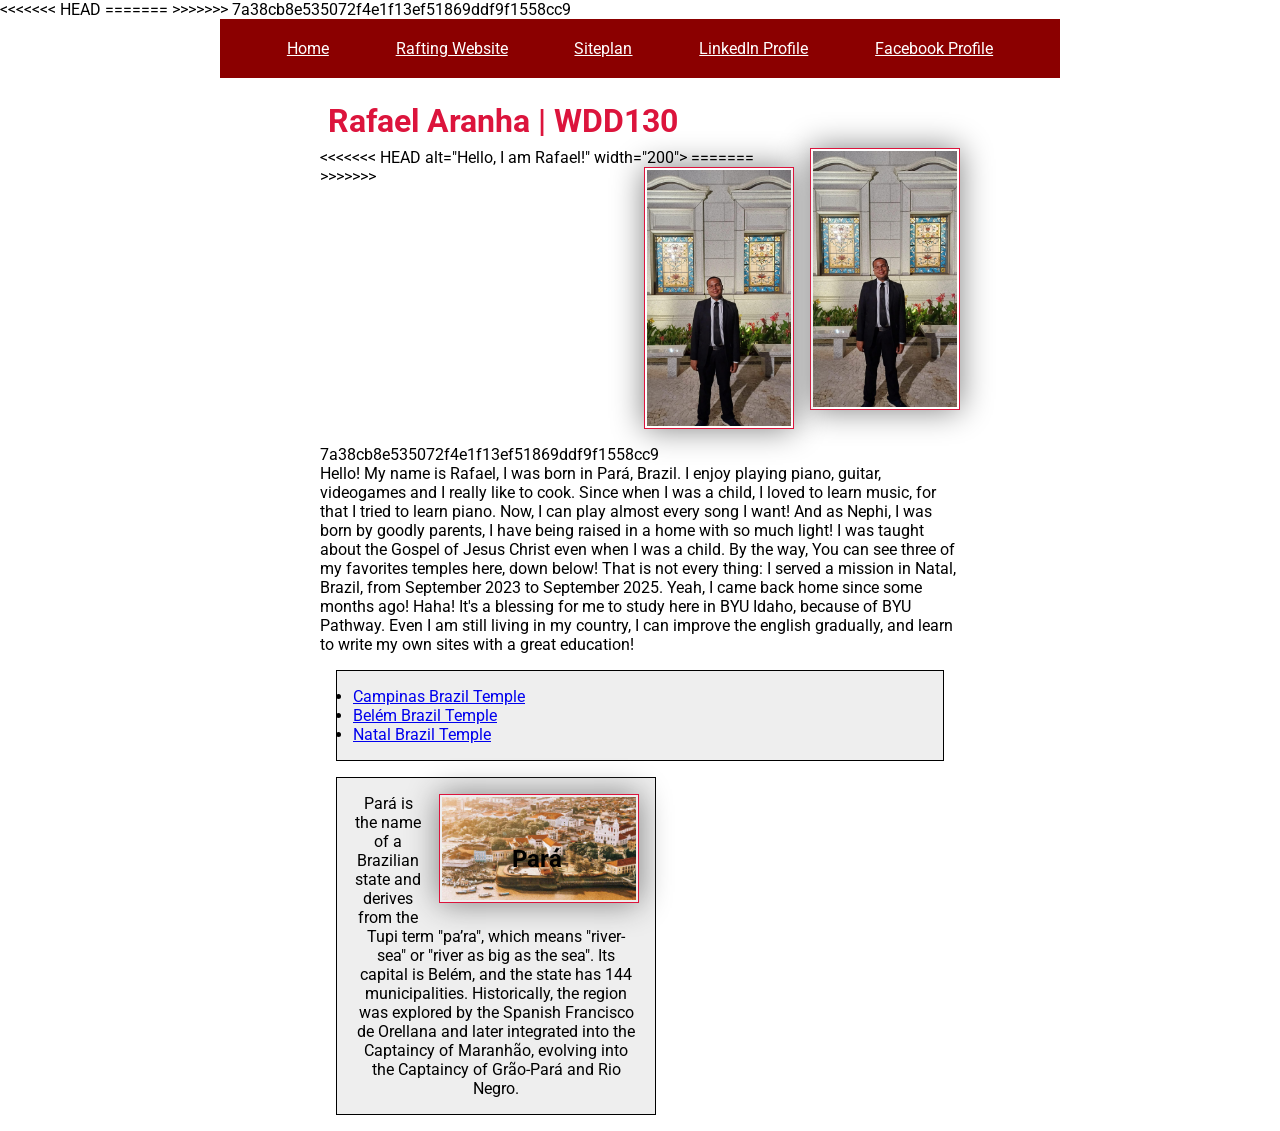
<file: index.html>
<!DOCTYPE html>
<html lang="en">

<head>
    <meta charset="UTF-8">
    <meta name="viewport" content="width=device-width, initial-scale=1.0">
    <title>Rafael Aranha | WDD 130</title>

    <meta name="description" content="Rafael Aranha's BYU Idaho WDD 130 Course Homepage">
    <meta name="author" content="Rafael Aranha">
    <ink rel="preconnect" href="https://fonts.googleapis.com">
        <link rel="preconnect" href="https://fonts.gstatic.com" crossorigin>
        <link
          href="https://fonts.googleapis.com/css2?family=Roboto:ital,wght@0,100..900;1,100..900&display=swap"
          rel="stylesheet">

<<<<<<< HEAD
    <link rel="stylesheet" href="styles/styles.css">
=======

        <link rel="stylesheet" href="styles/styles.css">
>>>>>>> 7a38cb8e535072f4e1f13ef51869ddf9f1558cc9

<body>

    <header>
        <nav>

            <a href="#">Home</a>
            <a href="wwr/">Rafting Website</a>
            <a href="wwr/site-plan-rafting.html">Siteplan</a>
            <a href="https://linkedin.com.">LinkedIn Profile</a>
            <a href="https://facebook.com.">Facebook Profile</a>


        </nav>
    </header>

    <main>

        <h1>Rafael Aranha | WDD130</h1>

<<<<<<< HEAD
        <img src="photo_for_task.jpeg"> alt="Hello, I am Rafael!" width="200">

=======
        <img src="photo_for_task.jpeg" alt="Hello, I am Rafael" width="200">
>>>>>>> 7a38cb8e535072f4e1f13ef51869ddf9f1558cc9
        <p>
            Hello! My name is Rafael, I was born in Pará, Brazil. I enjoy
            playing piano, guitar, videogames and I really like to cook. Since when I was
            a child, I loved to learn music, for that I tried to learn piano. Now, I can play
            almost
            every song I want!
            And as Nephi, I was born by goodly parents, I have being raised in a home with so much
            light! I was taught
            about the Gospel of Jesus Christ even when I was a child. By the way, You can see three
            of my favorites temples
            here, down below!
            That is not every thing: I served a mission in Natal, Brazil, from September 2023 to
            September 2025. Yeah,
            I came back home since some months ago! Haha!
            It's a blessing for me to study here in BYU Idaho, because of BYU Pathway. Even I am
            still living in my country, I can
            improve the english gradually, and learn to write my own sites with a great education!
        </p>
        <ul class="box indent">
            <li><a
                  href="https://www.churchofjesuschrist.org/temples/details/campinas-brazil-temple?lang=eng">
                    Campinas Brazil Temple</a>
            </li>
            <li><a
                  href="https://www.churchofjesuschrist.org/temples/details/belem-brazil-temple?lang=eng">Belém
                    Brazil Temple</a>
            </li>
            <li><a
                  href="https://www.churchofjesuschrist.org/temples/details/natal-brazil-temple?lang=eng">Natal
                    Brazil Temple</a>
            </li>
        </ul>
        <aside class="box">
            <h2>Pará</h2>
            <img src="belem-do-para.jpg" alt="The Salt Lake Temple.">
            <p>Pará is the name of a Brazilian state and derives from the Tupi term "pa’ra", which
                means
                "river-sea" or "river as big as the sea". Its capital is Belém, and the state has
                144 municipalities. Historically, the region was explored by
                the Spanish Francisco de Orellana and later integrated into the Captaincy of
                Maranhão, evolving into
                the Captaincy of Grão-Pará and Rio Negro.</p>
    </main>

</body>

</html>
</file>
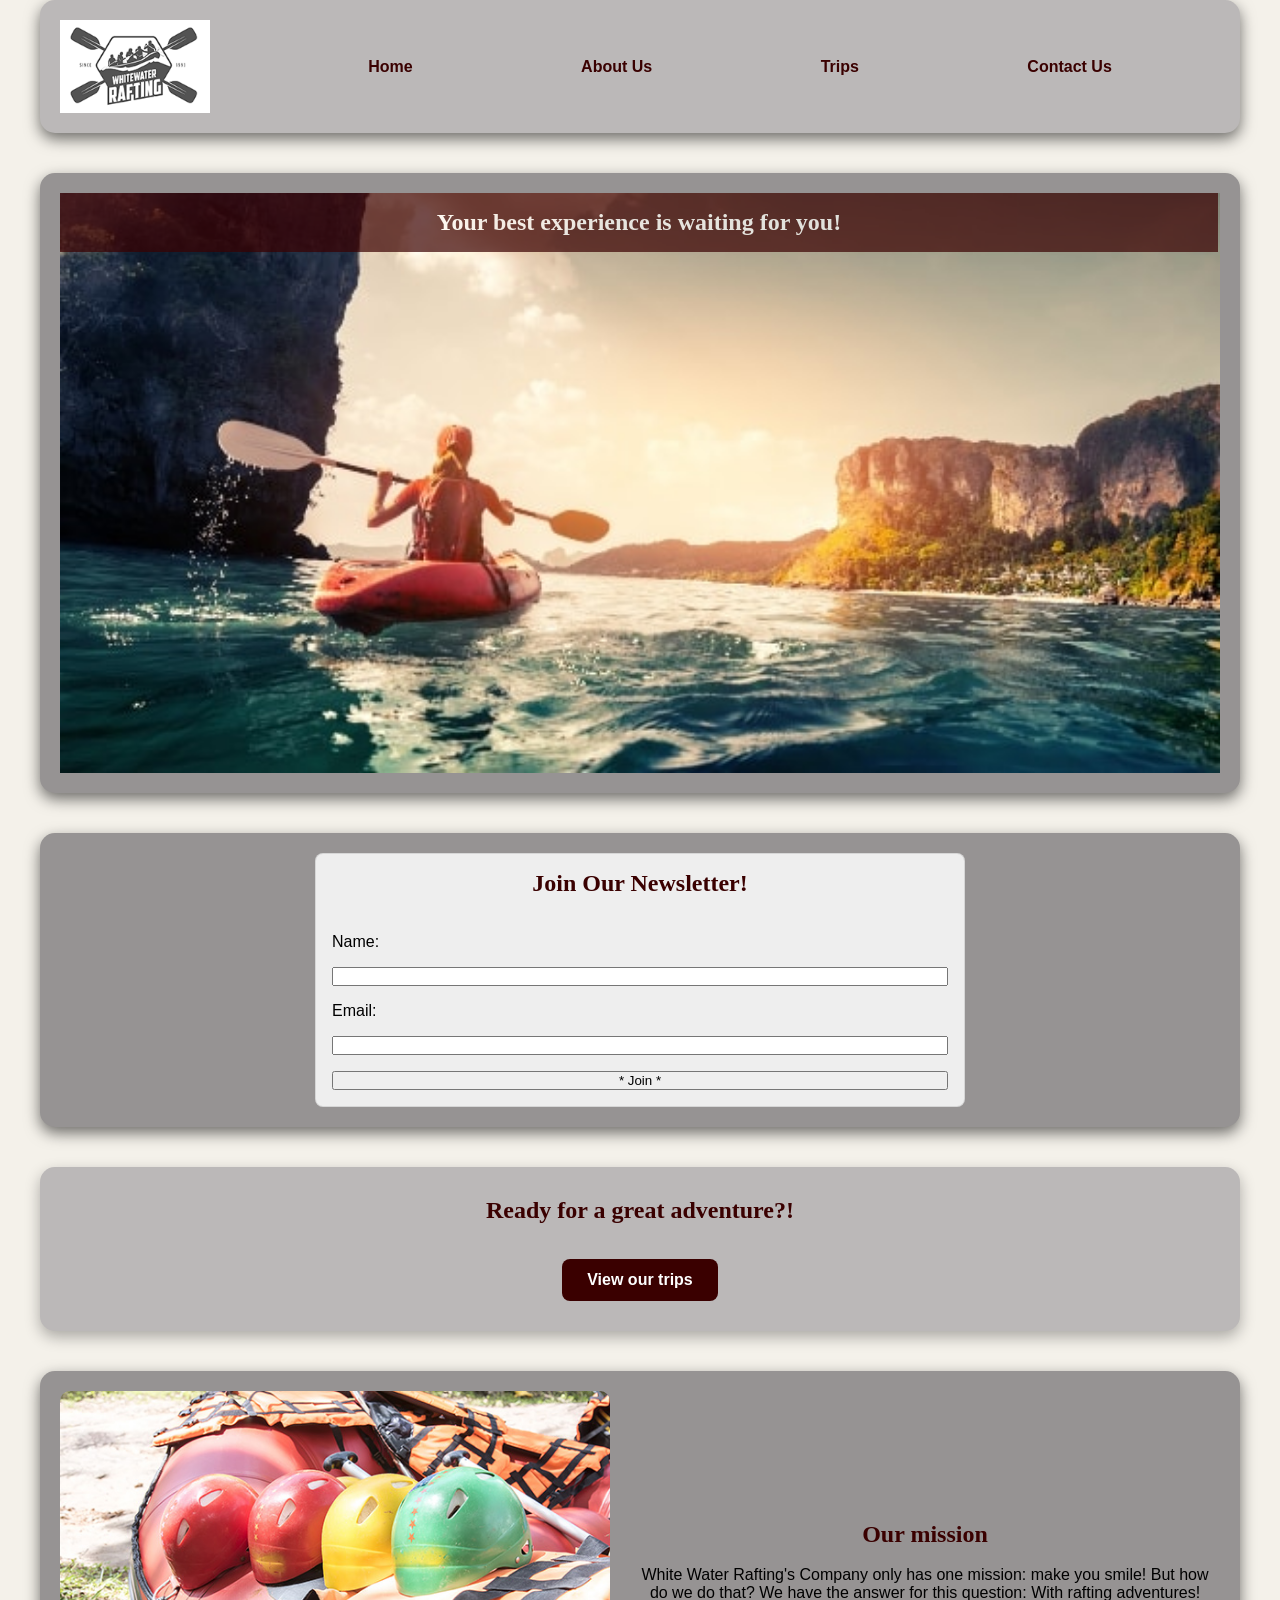
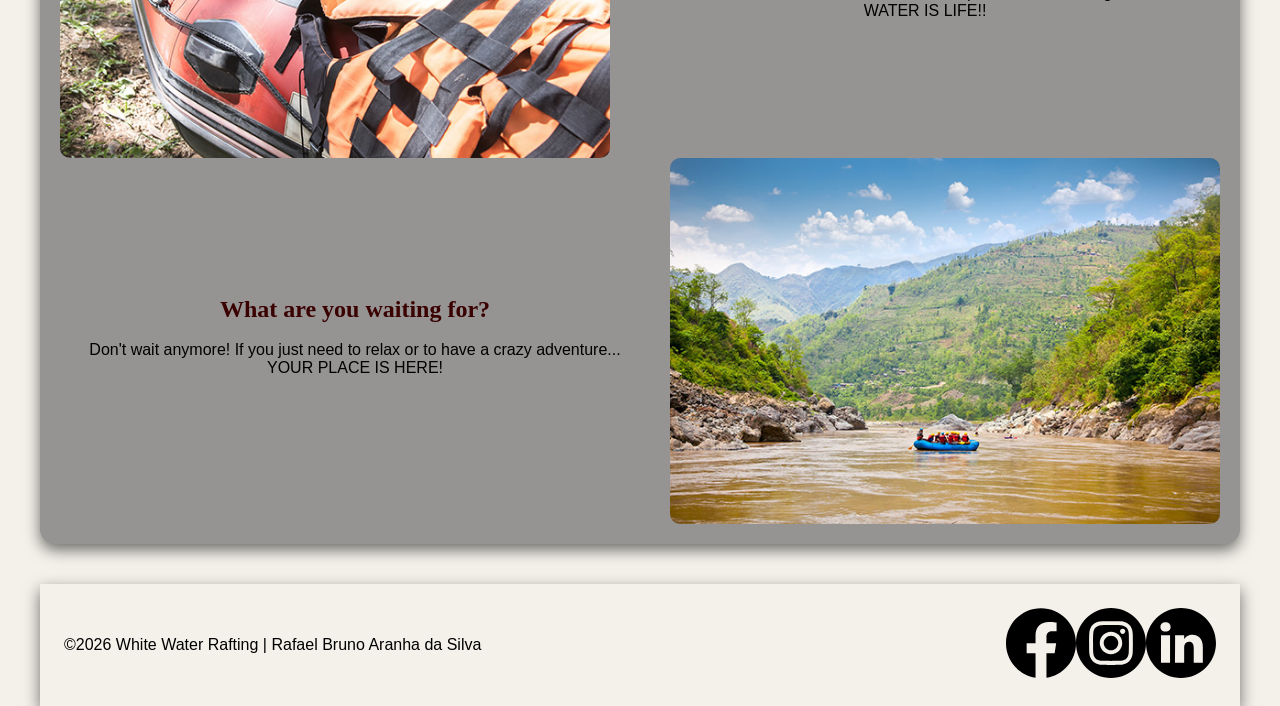
<file: wwr/index.html>
<!DOCTYPE html>
<html lang="en">

<head>
    <meta charset="UTF-8">
    <meta name="viewport" content="width=device-width, initial-scale=1.0">
    <title>Home - White Water Rafting</title>
    <link rel="stylesheet" href="styles/rafting.css">
</head>

<body>
    <header>
        <img src="z-wwr-crossedoars.png" alt="Rafting Logo" width="150">

        <nav>
            <a href="index.html">Home</a>
            <a href="about.html">About Us</a>
            <a href="trips.html">Trips</a>
            <a href="contact.html">Contact Us</a>
        </nav>
    </header>

    <main>
        <section class="hero">
            <img src="images/nature-sport.jpg" alt="Nature Sport">
            <h1>Your best experience is waiting for you!</h1>
        </section>

        <section class="newsletter">
            <form>
                <h2>Join Our Newsletter!</h2>
                <label for="fullname">Name:</label>
                <input type="text" id="fullname" name="fullname" required>

                <label for="useremail">Email:</label>
                <input type="email" id="useremail" name="useremail" required>

                <button type="submit">* Join *</button>
            </form>
        </section>


        <section class="go-to-trips">
            <h2>Ready for a great adventure?!</h2>
            <a href="trips.html">View our trips</a>
        </section>


        <section class="site-information">
            <div class="block_1">
                <img src="images/rafting22_600.jpg" alt="Helmets">
                <div>
                    <h2>Our mission</h2>
                    <p>White Water Rafting's Company only has one mission: make you smile!
                        But how do we do that? We have the answer for this question: With rafting
                        adventures! WATER IS LIFE!!
                    </p>
                </div>
            </div>

            <div class="block_2">

                <img src="images/rafting43_600.jpg" alt="Calm River">

                <div>
                    <h2>What are you waiting for?</h2>
                    <p>Don't wait anymore! If you just need to relax
                        or to have a crazy adventure... YOUR PLACE IS HERE!

                    </p>
                </div>

            </div>

        </section>
        <!--Is just their names while I finish the site!-->
    </main>

    <footer>

        <p>
            ©2026 White Water Rafting | Rafael Bruno Aranha da Silva
        </p>

        <nav class=" socialmedia">

            <!--I added my personal social media-->
            <a href="https://www.facebook.com/rafael.aranha.2025">
                <img src="images/facebook-bw.svg" alt="Facebook" width="80">
            </a>

            <a href="https://www.instagram.com/r.aranha04/">
                <img src="images/instagram-bw.svg" alt="Instagram" width="80">
            </a>

            <a href="https://www.linkedin.com/in/rafael-bruno-a02a173a3/">
                <img src="images/linkedin-bw.svg" alt="Twitter" width="80">
            </a>

        </nav>

    </footer>

</body>

</html>
</file>
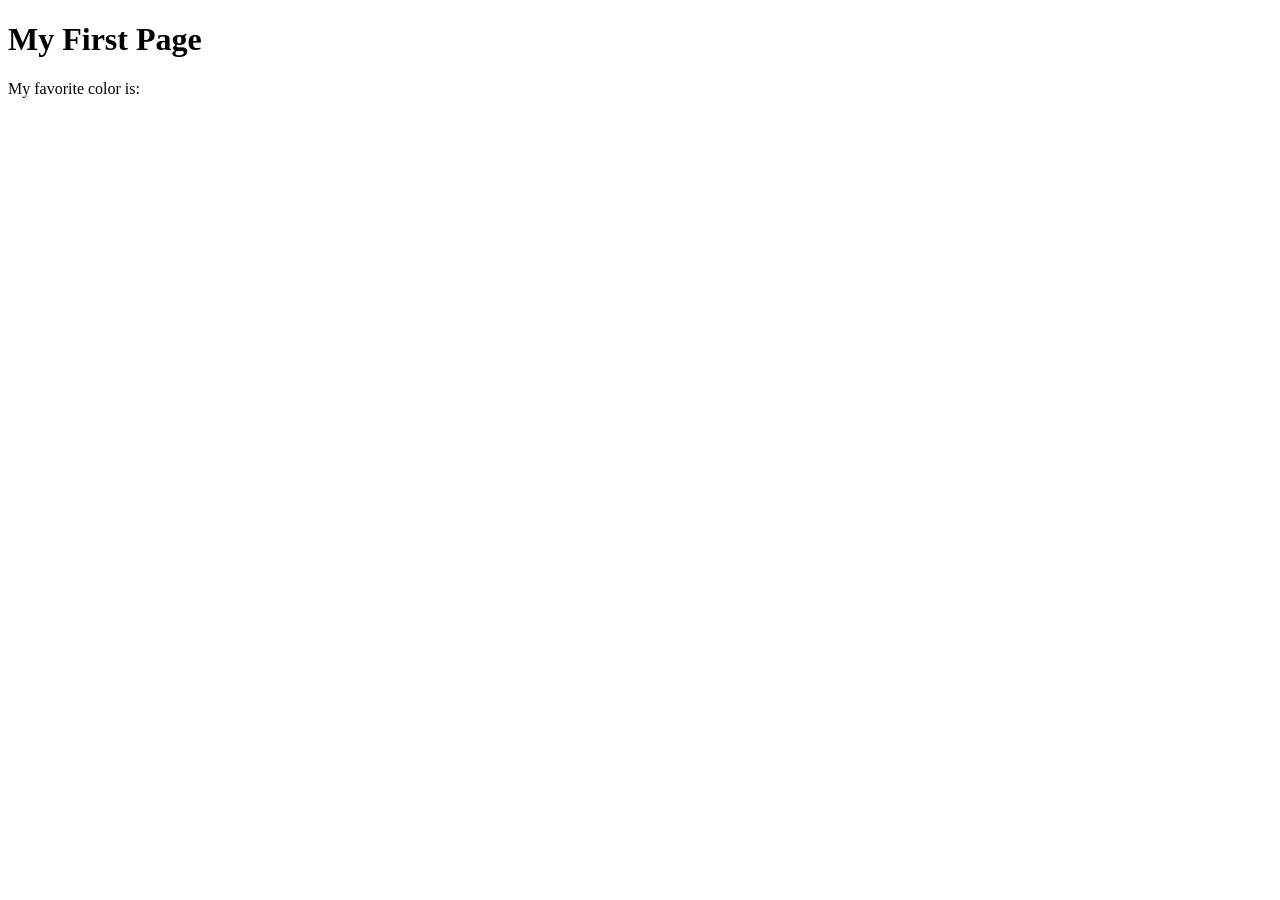
<file: week01/first-page.html>
<!DOCTYPE html>
<html lang="en">
<head>
    <meta charset="UTF-8">
    <meta name="viewport" content="width=device-width, initial-scale=1.0">
    <title>My First Page</title>
</head>
<body>
    <h1>My First Page</h1>
    <p>My favorite color is: </p>
</body>
</html>
</file>
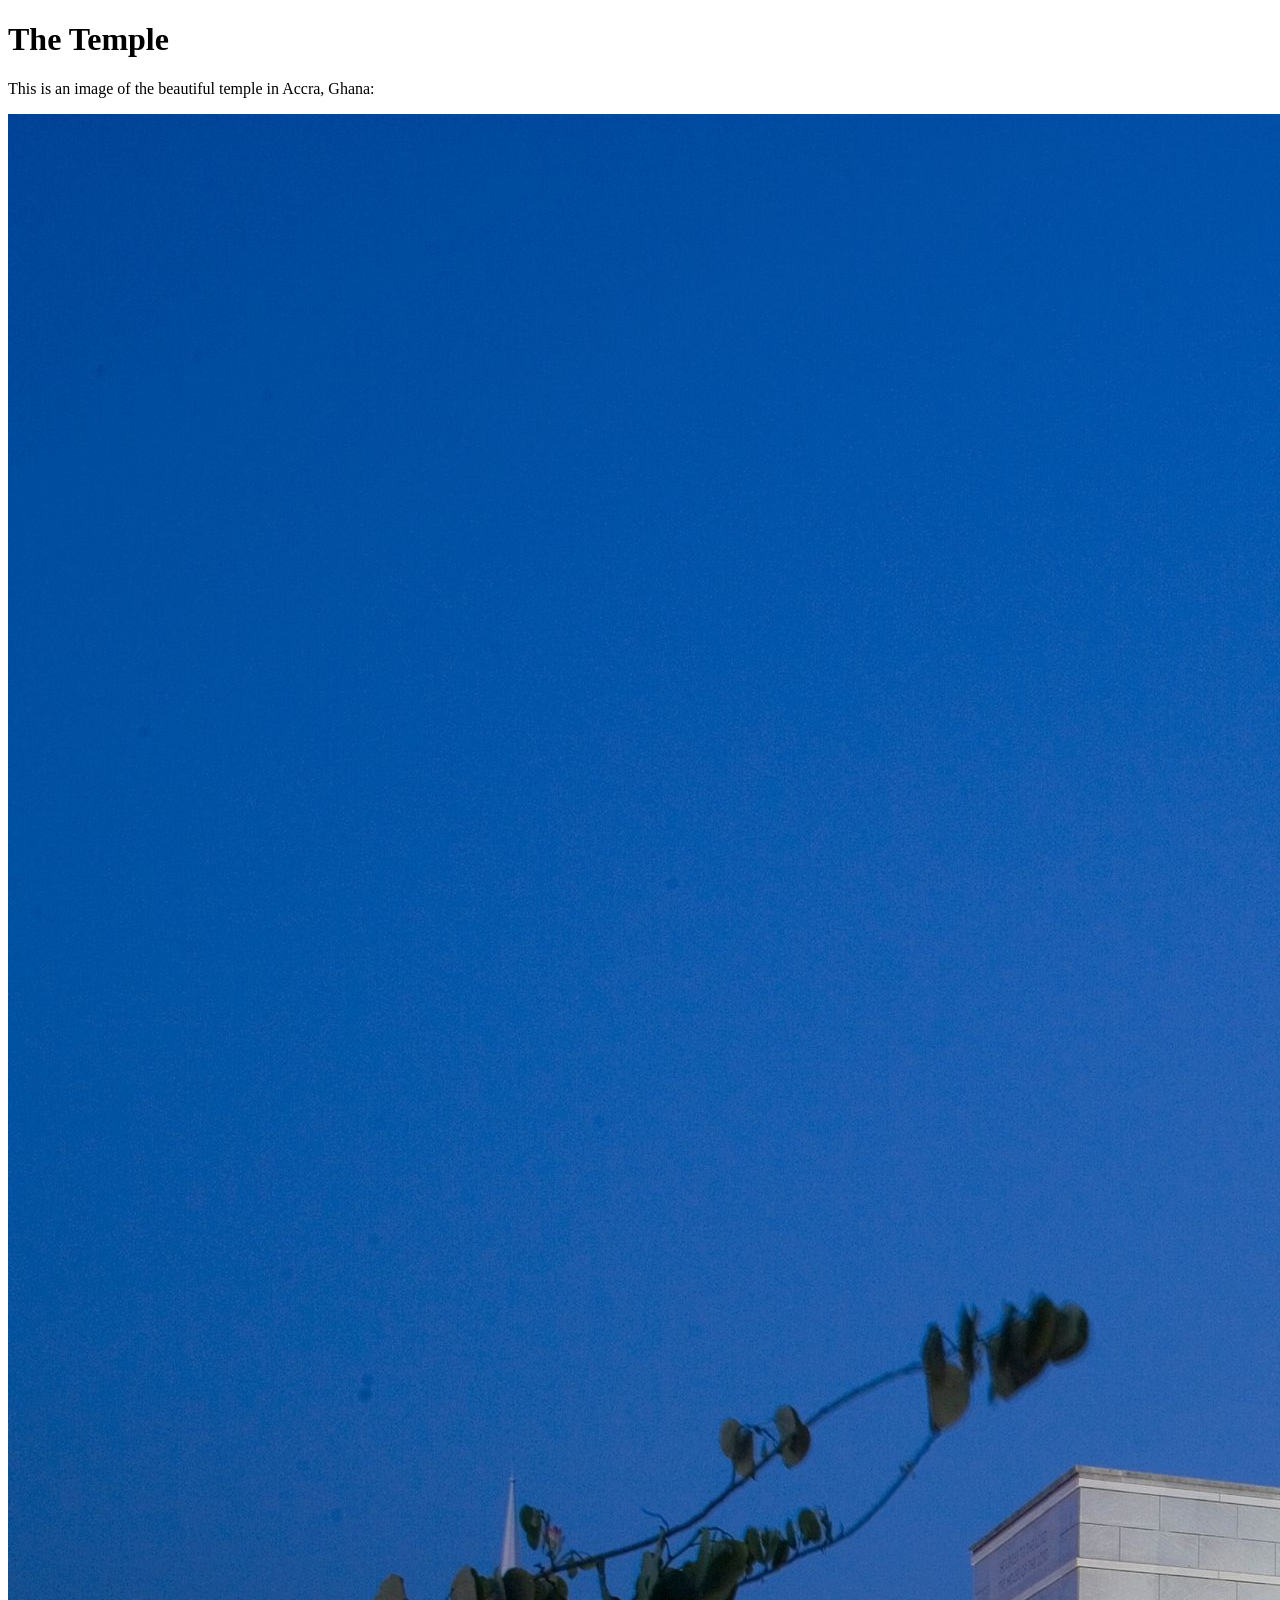
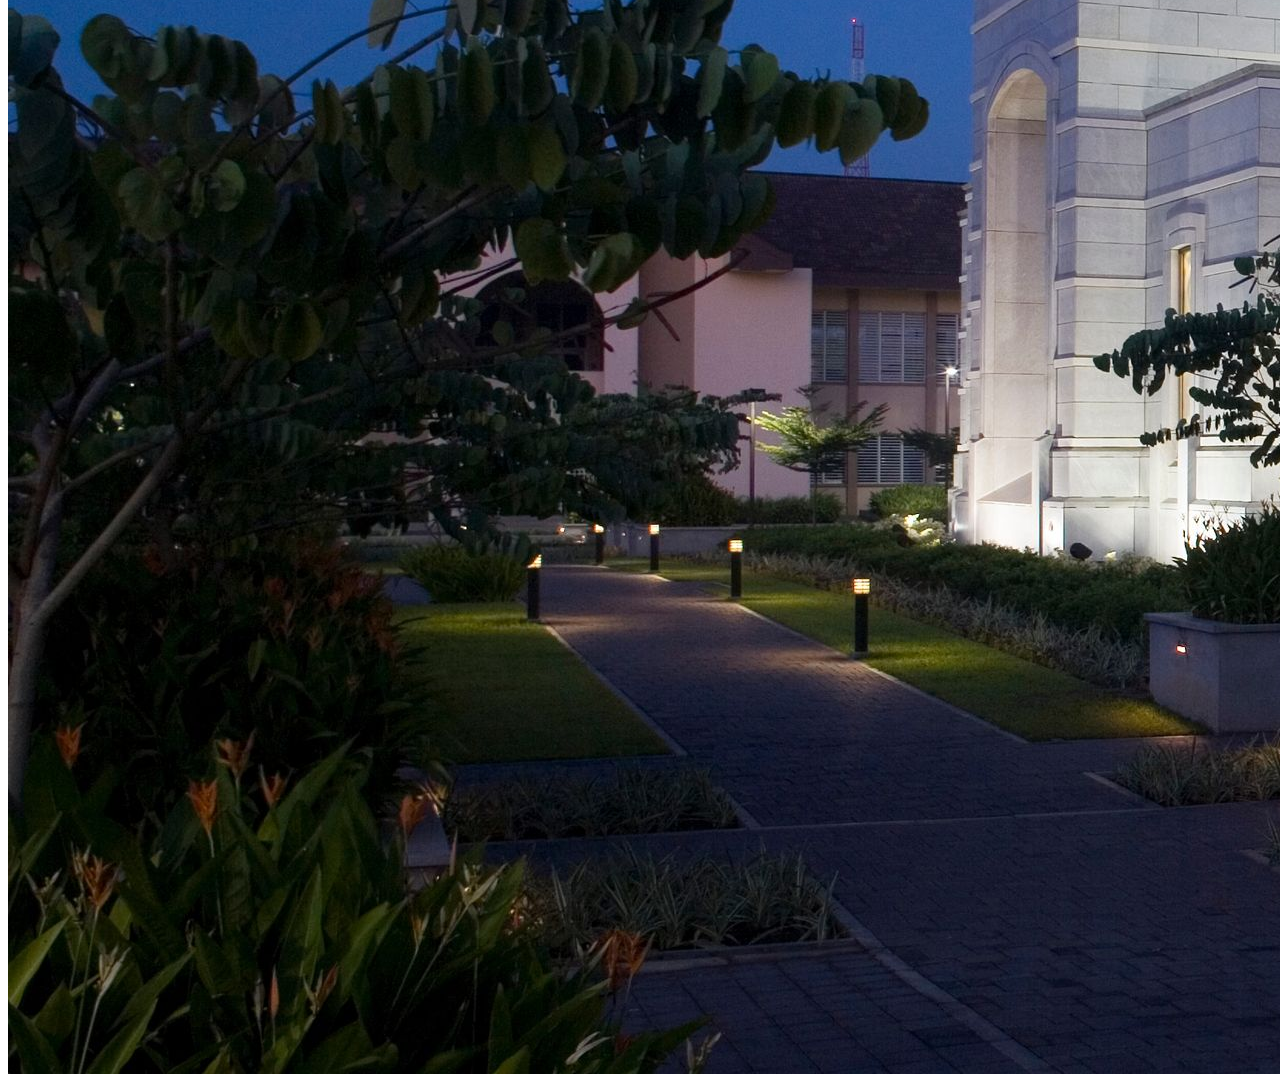
<file: week01/images.html>
<!DOCTYPE html>
<html lang="en">
<head>
    <meta charset="UTF-8">
    <meta name="viewport" content="width=device-width, initial-scale=1.0">
    <title>Temple Image</title>
</head>
<body>
    <h1>The Temple</h1>
    <p>This is an image of the beautiful temple in Accra, Ghana:</p>
    <img src="images/temple-large.jpeg" alt="The Accra Ghana Temple">
    
</body>
</html>
</file>
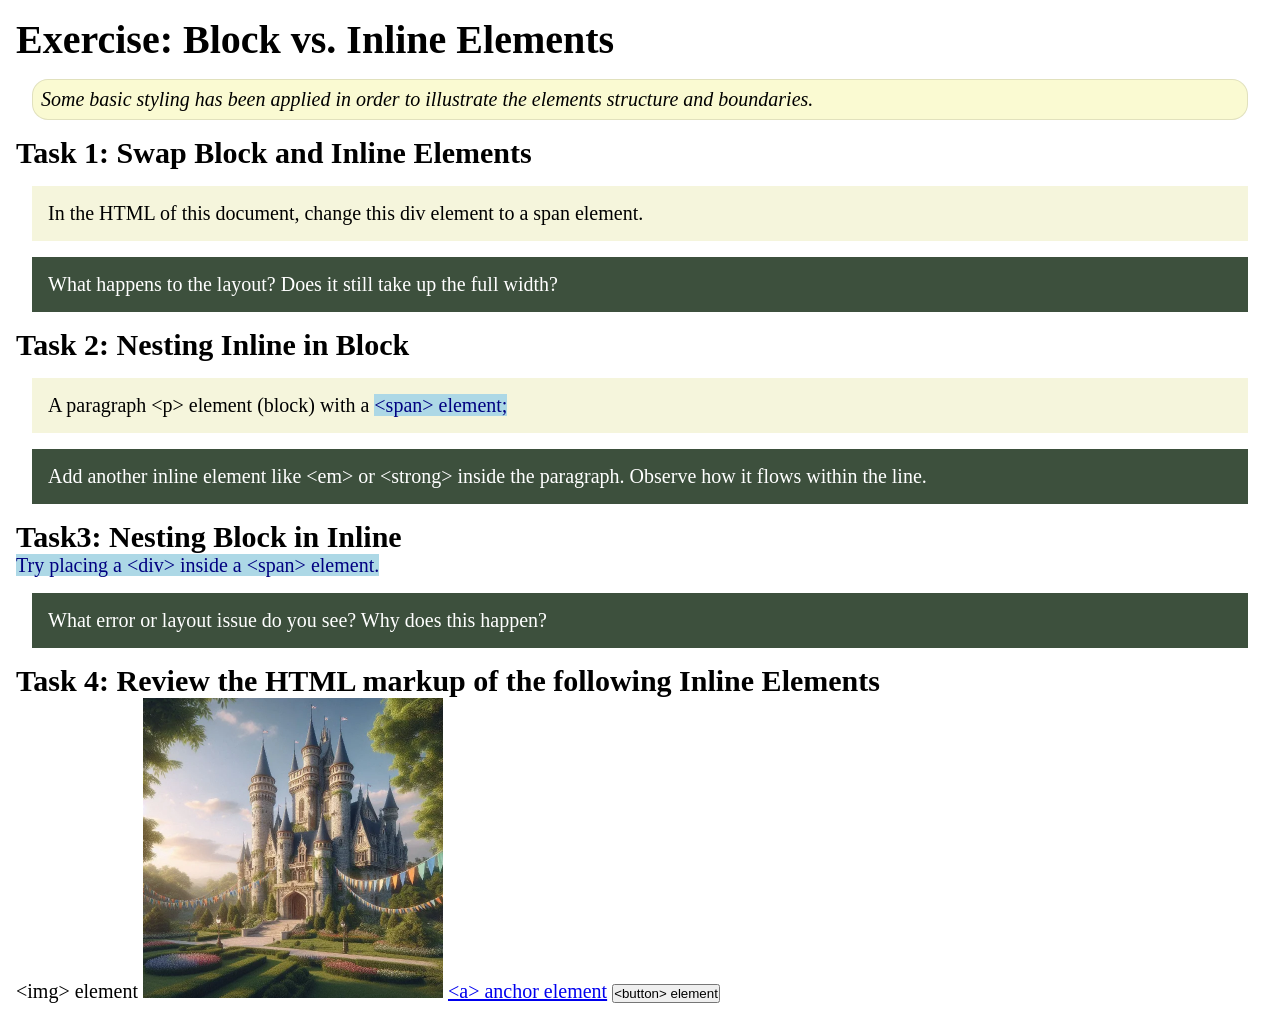
<file: week02/block-vs-inline.html>
<!DOCTYPE html>
<html lang="en">

<head>
    <meta charset="UTF-8">
    <meta name="viewport" content="width=device-width, initial-scale=1.0">
    <title>Exercise: Block vs. Inline Elements</title>
    <link rel="stylesheet" href="styles/block-vs-inline.css">
</head>

<body>
    <main>
        <h1>Exercise: Block vs. Inline Elements</h1>
        <p class="note">Some basic styling has been applied in order to illustrate the elements structure and
            boundaries.</p>

        <h2>Task 1: Swap Block and Inline Elements</h2>
        <div>In the HTML of this document, change this div element to a span element.</div>

        <p class="question">What happens to the layout? Does it still take up the full width?</p>

        <h2>Task 2: Nesting Inline in Block</h2>
        <p>A paragraph &lt;p&gt; element (block) with a <span>&lt;span&gt; element;</span></p>
        <p class="question">Add another inline element like &lt;em&gt; or &lt;strong&gt; inside the paragraph. Observe
            how it flows within the line.</p>

        <h2>Task3: Nesting Block in Inline</h2>
        <span>Try placing a &lt;div&gt; inside a &lt;span&gt; element.</span>
            <p class="question">What error or layout issue do you see? Why does this happen?</p>


            <h2>Task 4: Review the HTML markup of the following Inline Elements</h2>
        &lt;img&gt; element
        <img src="images/castle.webp" alt="placeholder image (images are inline)" width="300" height="300">
        <a href="https://churchofjesuschrist.org">&lt;a&gt; anchor element</a>
        <button type="button">&lt;button&gt; element</button>
    </main>
</body>

</html>
</file>
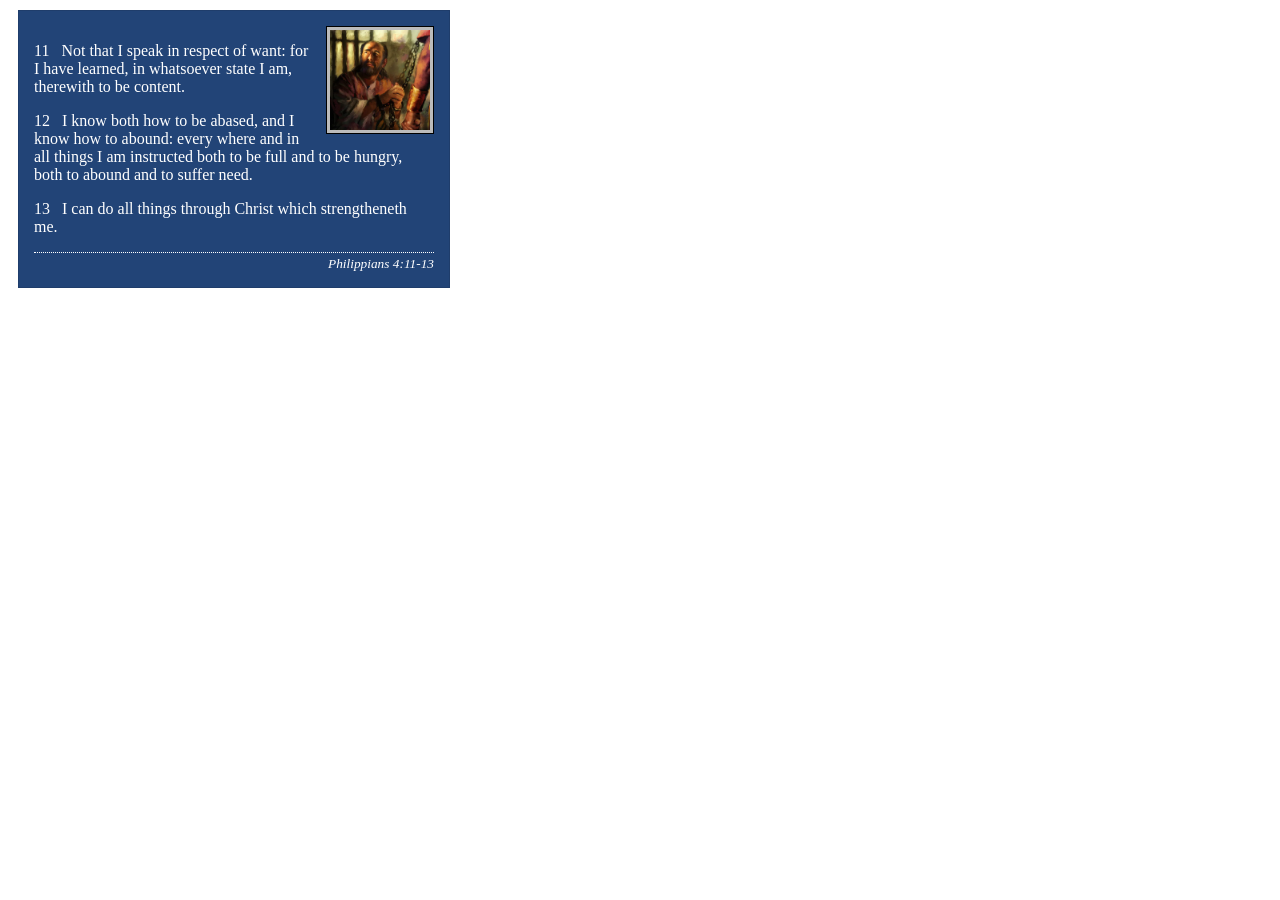
<file: week02/box-model-solution.html>
<!DOCTYPE html>
<html lang="en">
<head>
    <meta charset="UTF-8">
    <meta name="viewport" content="width=device-width, initial-scale=1.0">
    <title>Box Model Activity</title>
    <link rel="stylesheet" href="styles/box-model-solution.css">
</head>
<body>
    <main>
        <div class="callout">
            <img src="images/apostle-paul-imprisoned.webp" alt="Paul the Apostle - Imprisoned in Rome" width="200" height="200">
            <blockquote>
                <p>11 &nbsp; Not that I speak in respect of want: for I have learned, in whatsoever state I am, therewith to be content.</p>
                <p>12 &nbsp; I know both how to be abased, and I know how to abound: every where and in all things I am instructed both to be full and to be hungry, both to abound and to suffer need.</p>
                <p>13 &nbsp; I can do all things through Christ which strengtheneth me.</p>
            </blockquote>
            <cite>Philippians 4:11-13</cite>
        </div>
    </main>
</body>
</html>
</file>
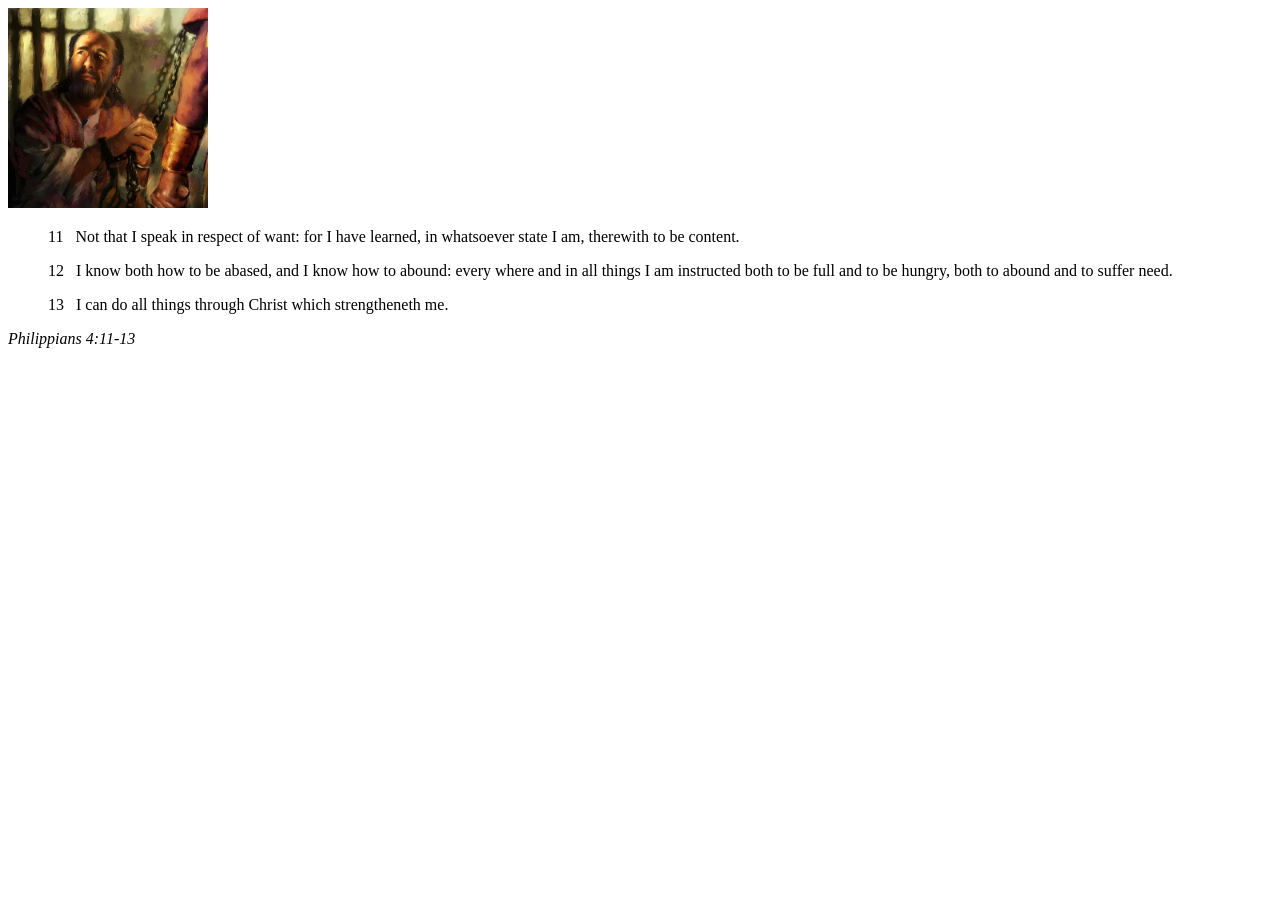
<file: week02/box-model.html>
<!DOCTYPE html>
<html lang="en">
<head>
    <meta charset="UTF-8">
    <meta name="viewport" content="width=device-width, initial-scale=1.0">
    <title>Box Model Activity</title>
</head>
<body>
    <main>
        <div class="callout">
            <img src="images/apostle-paul-imprisoned.webp" alt="Paul the Apostle - Imprisoned in Rome" width="200" height="200">
            <blockquote>
                <p>11 &nbsp; Not that I speak in respect of want: for I have learned, in whatsoever state I am, therewith to be content.</p>
                <p>12 &nbsp; I know both how to be abased, and I know how to abound: every where and in all things I am instructed both to be full and to be hungry, both to abound and to suffer need.</p>
                <p>13 &nbsp; I can do all things through Christ which strengtheneth me.</p>
            </blockquote>
            <cite>Philippians 4:11-13</cite>
        </div>
    </main>
</body>
</html>
</file>
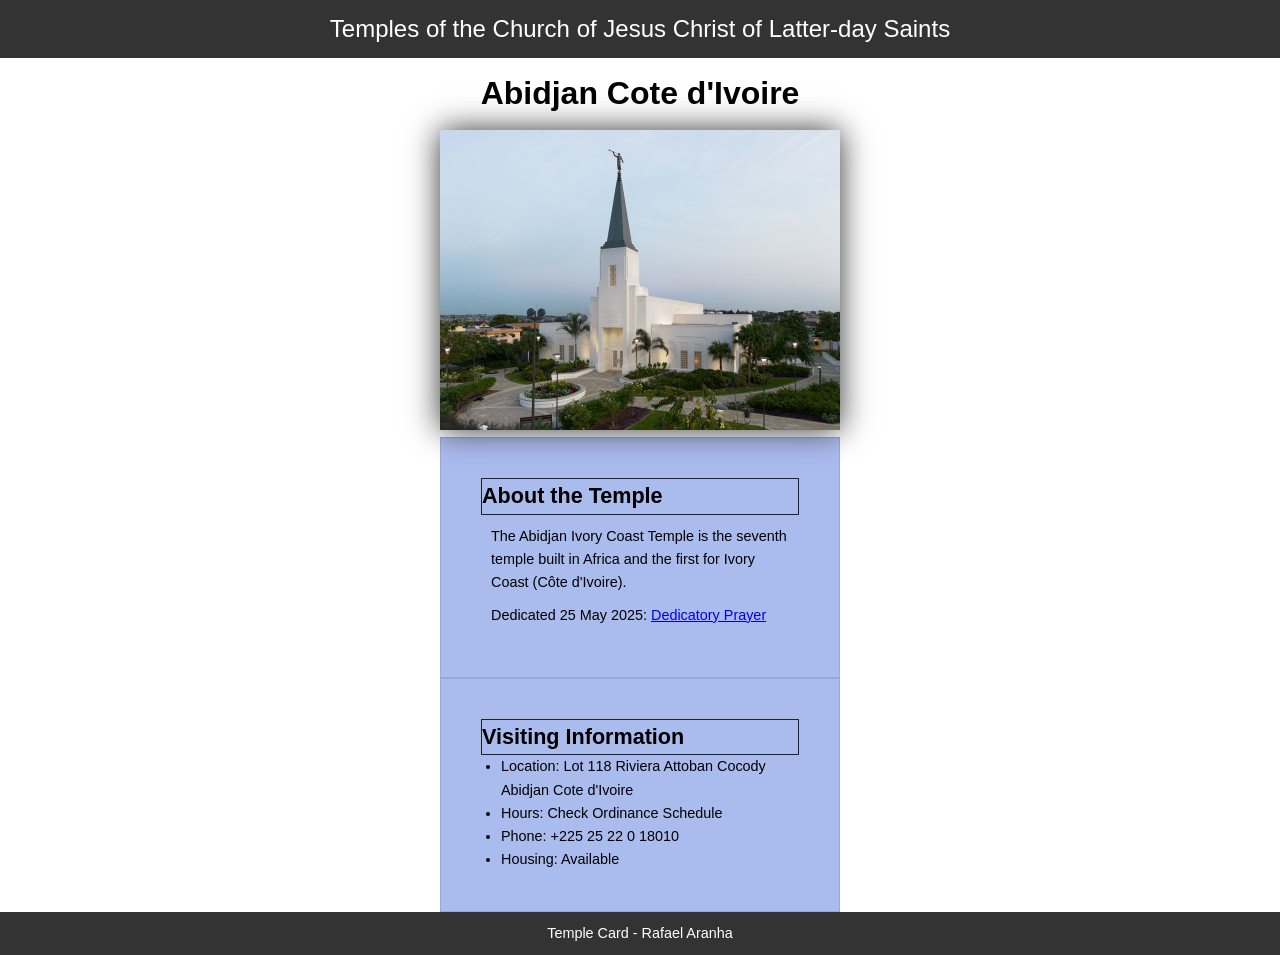
<file: week02/temple.html>
<!DOCTYPE html>
<html lang="en">

<head>
    <meta charset="UTF-8">
    <meta name="viewport" content="width=device-width, initial-scale=1.0">
    <title>Temple Card - Abidjan Cote d'Ivoire</title>
    <link rel="stylesheet" href="styles/temple.css">
    <!--Alright, I´ve learned to write a comment, now...-->
</head>

<body>
    <header>
        <p>Temples of the Church of Jesus Christ of Latter-day Saints</p>
    </header>
    <main>
        <h1>Abidjan Cote d'Ivoire</h1>
        <picture>
            <img src="images/abidjan-ivory-coast.jpeg" alt="Abidjan Cote d'Ivoire Temple">
        </picture>
        <section>
            <h2>About the Temple</h2>
            <p>The Abidjan Ivory Coast Temple is the seventh temple built in Africa and the first
                for Ivory Coast (Côte
                d'Ivoire).</p>
            <p>Dedicated 25 May 2025: <a
                  href="https://www.churchofjesuschrist.org/temples/dedicatory-prayer/abidjan-ivory-coast-temple/2025-05-25?lang=eng"
                  target="_blank" rel="noopener noreferrer">Dedicatory Prayer</a></p>
        </section>
        <section>
            <h2>Visiting Information</h2>
            <ul>
                <li>Location: Lot 118 Riviera Attoban Cocody Abidjan Cote d'Ivoire</li>
                <li>Hours: Check Ordinance Schedule</li>
                <li>Phone: +225 25 22 0 18010</li>
                <li>Housing: Available</li>
            </ul>
        </section>
    </main>
    <footer>
        <p>Temple Card - Rafael Aranha</p>
    </footer>
</body>

</html>
</file>
<file: styles/styles.css>
nav {
    background-color: red;
    padding: 10px;
}

* {
    margin: 0;
    padding: 0;
    box-sizing: border-box;
}

header {
    max-width: 840px;
    margin: 0 auto;
}

body {
    font-size: 16px;
    font-family: Roboto, Arial, sans-serif;
}

nav {
    background-color: darkred;
    padding: 10px;
    display: flex;
    align-items: center;
    justify-content: space-evenly;
}

nav a {
    color: white;
    padding: 10px;
    display: block;
}

h1 {
    color: crimson;
    padding: .5rem
}

main {

    margin: 1rem auto;

    max-width: 640px;
}

main img {
    width: 150px;
    height: auto;
    border: 1px solid crimson;
    padding: 2px;
    box-shadow: 0 0 30px gray;

    float: right;
    margin: 0 0 1rem 1rem;

}

aside {
    width: 20em;
    text-align: center;
    position: relative;
}

aside img {
    width: 200px;
    height: auto;
}

aside h2 {
    position: absolute;
    top: 67px;
    left: 175px;
    color: black
}

footer {
    max-width: 840px;
    margin: 0 auto;
    margin-top: 1em;
    border-top: 1px solid #000;
    text-align: center;
}

/*class selectors*/
.box {
    margin: 1rem;
    border: 1px solid rgba(0, 0, 0, 1);
    padding: 1rem;
    background-color: #eee;
    color: #000;
}

.indent {
    margin-left: 1rem;
}
</file>
<file: wwr/styles/rafting.css>
/*I added the box-shadow, changed the colors and followed the requirements as I understood*/

:root {
    --primary-color: #3a0000;
    --accent1-color: #000000;
    --background-color: #f4f1ea;
    --section-bg-color: #969393;
    --form-bg-color: #eeeeee;
    --heading-font: Georgia, serif;
    --body-font: Arial, sans-serif;
}

* {
    margin: 0;
    padding: 0;
    box-sizing: border-box;
}

body {
    font-family: var(--body-font);
    color: var(--accent1-color);
    background-color: var(--background-color);
    ;
}

.cta {
    text-align: center;
    text-decoration: none;
    color: var(--primary-color);
    font-weight: bold;
    transition: 0.3s ease;
    display: inline-block;
    margin-top: 15px;
    padding: 12px 25px;
    background-color: var(--background-color);
    color: var(--accent1-color);
    text-decoration: none;
    font-weight: bold;
    border-radius: 8px;
}

.cta a:hover {
    color: black;
    background-color: var(--section-bg-color);
    transform: translateY(-2px);
    transition: 0.3s ease;
}

header,
main,
footer {
    width: 1200px;
    margin: 0 auto;
}

h1,
h2 {
    font-family: var(--heading-font);
    color: var(--primary-color);
}

nav,
p,
section,
article {
    margin: 16px;
    padding: 8px;
}

/* HEADER */

header {
    display: grid;
    grid-template-columns: 200px auto;
    align-items: center;
    padding: 20px;
    background-color: #bbb8b8;
    border-radius: 15px;
}

nav {
    display: flex;
    justify-content: space-around;
}

nav a {
    text-decoration: none;
    color: var(--primary-color);
    font-weight: bold;
    transition: 0.3s ease;
}

nav a:hover {
    color: white;
    background-color: var(--primary-color);
    padding: 5px 10px;
    border-radius: 5px;
}

.go-to-trips a {
    transition: 0.3s ease;
}

.go-to-trips a:hover {
    background-color: #5a0000;
    transform: translateY(-2px);
}

/* HERO */

.hero {
    position: relative;
}

.hero img {
    display: block;
    width: 100%;
    height: auto;
}

.hero h1 {
    position: absolute;
    top: 20px;
    left: 20px;
    width: 96.5%;
    padding: 16px;
    text-align: center;
    opacity: 0.7;
    background-color: var(--primary-color);
    color: white;
}

.hero article {
    position: absolute;
    top: 120px;
    background-color: rgba(255, 255, 255, 0.8);
}

.hero article img {
    float: right;
    width: 125px;
    margin-left: 15px;
}

/* FOOTER */

footer {
    display: flex;
    justify-content: space-between;
    align-items: center;
}

.socialmedia a {
    text-decoration: none;
}

.socialmedia img {
    width: 70px;
}

/*History(subtitles)*/
.history h2 {
    text-align: center;
}

.history-content {
    display: grid;
    grid-template-columns: 1fr 300px 1fr;
    align-items: center;
    gap: 20px;
    font-size: 18px;
    line-height: 1.6;
    color: #262626;
    text-align: justify;
}

.history-content img {
    width: 300px;
    height: auto;
}

.adventures h2 {
    text-align: center;
    margin-bottom: 20px;
}

.adventure-gallery {
    display: flex;
    justify-content: space-between;
    gap: 10px;

}

.adventure-gallery figure {
    text-align: center;
    flex: 1;
}

.adventure-gallery img {
    width: 100%;
    height: 150px;
    object-fit: cover;
    border-radius: 10px;
}

.adventure-gallery figcaption {
    margin-top: 5px;
    font-size: 15px;
    font-style: italic;
    color: var(--primary-color);
}

section {
    margin: 40px 0;
    background-color: var(--section-bg-color);
    padding: 20px;
    border-radius: 15px;
}

section h2 {
    text-align: center;
    margin-bottom: 20px;
}

section,
header,
footer {
    box-shadow: 0 6px 15px rgba(0, 0, 0, 0.552);
}

h1,
h2,
p {
    text-align: center;
}

form label {
    display: block;
}

form {
    display: flex;
    flex-direction: column;
    gap: 1rem;
    width: 650px;
    margin: 0 auto;
    padding: 1rem;
    border: 1px solid rgb(0 0 0 / 0.1);
    border-radius: 0.5rem;
    background-color: var(--form-bg-color);
}

.employees {
    display: flex;
    gap: 2rem;
    justify-content: space-between;
}

.employees figure {
    text-align: center;
}

.map {
    display: flex;
    gap: 3rem;
}

.site-information {
    display: grid;
    grid-template-columns: 1fr;

}

.block_1 {
    display: flex;
    align-items: center;
    gap: 20px;
}

.block_2 {
    display: flex;
    flex-direction: row-reverse;
    align-items: center;
    gap: 20px;
}

.block_1 div,
.block_2 div {
    display: flex;
    flex-direction: column;
    justify-content: center;
}

.block_1 h2,
.block_2 h2 {
    margin: 0 0 10px 0;
}

.block_1 img,
.block_2 img {
    width: 550px;
    height: auto;
    border-radius: 10px;
}

.block_1 p,
.block_2 p {
    margin: 0;
}

.go-to-trips {
    display: flex;
    flex-direction: column;
    align-items: center;
    text-align: center;

    margin: 40px auto;
    padding: 30px;

    background-color: #bbb8b8;
    border-radius: 15px;

    box-shadow: 0 6px 15px rgba(0, 0, 0, 0.3);
}

.go-to-trips a {
    margin-top: 15px;
    padding: 12px 25px;

    background-color: #3a0000;
    color: white;
    text-decoration: none;
    font-weight: bold;

    border-radius: 8px;
}

.trips {
    display: grid;
    grid-template-columns: repeat(3, 1fr);
    gap: 20px;
    padding: 20px;
}

.trips img {
    width: 100%;
    height: auto;
}

.trip_1,
.trip_2,
.trip_3 {
    background: var(--form-bg-color);
    padding: 1rem;
    border-radius: 8px;
    box-shadow: 0 6px 15px rgba(0, 0, 0, 0.3);
    transition: transform 0.3s ease, box-shadow 0.3s ease;
}

.trip_1:hover,
.trip_2:hover,
.trip_3:hover {
    transform: translateY(-5px);
    box-shadow: 0 6px 20px rgba(0, 0, 0, 0.2);
}

table {
    width: 100%;
    border-collapse: collapse;
    margin-top: 20px;
}

th,
td {
    border: 1px solid #ddd;
    padding: 12px;
    text-align: center;
}

th {
    background-color: #3a0000;
    color: white;
}

tr:nth-child(even) {
    background-color: #f5f5f5;
}

tr:hover {
    background-color: #eaeaea;
}
</file>
<file: week02/styles/block-vs-inline.css>
* {
    margin: 0;
    padding: 0;
}

body {
    font-size: 20px;
    margin: 1rem;
}

p,
div {
    background-color: beige;
    margin: 1rem;
    padding: 1rem;
}

span {
    color: navy;
    background-color: lightblue;
}

code {
    margin: 0;
    padding: 0;
    color: green;
    font-size: 1.2rem;
}

.note {
    font-style: italic;
    background-color: lightgoldenrodyellow;
    border-radius: 1rem;
    border: 1px solid rgb(0 0 0 / 10%);
    margin: 1rem;
    padding: .5rem;
}

.question {
    background-color: #3d503d;
    color: #fff;
}
</file>
<file: week02/styles/box-model-solution.css>
.callout {
    max-width: 400px;
    margin: 10px;
    border: 1px solid rgba(0, 0, 0, .1);
    padding: 15px;
    background-color: #247;
    color: #fff;
}

.callout img {
    float: right;
    margin: 0 0 10px 15px;
    border: 1px solid #000;
    padding: 3px;
    background-color: #bbb;
    width: 100px;
    height: auto;

}

blockquote {
    margin: 0;
}

cite {
    display: block;
    border-top: 1px dotted #fff;
    padding-top: 3px;
    text-align: right;
    font-size: smaller;
}
</file>
<file: week02/styles/temple.css>
* {
    margin: 0;
    padding: 0;
    box-sizing: border-box;
}

body {
    font-family: Arial, sans-serif;
    line-height: 1.6;

}

header,
footer {
    background-color: #333;
    color: #fff;
    padding: 10px 0;
    text-align: center;
    font-size: 1.5rem;
}

main {
    width: 400px;
    margin: 0 auto;
}

h1 {
    margin: 10px;
    text-align: center;
}

h2 {
    border: 1px solid #222;
}

img {
    width: 100%;
    height: auto;
    box-shadow: 0 0 30px #333;
}

section {
    margin: 20 px 0;
    border: 1px solid rgb(0 0 0 / 10%);
    padding: 10%;
    background-color: #abe;
    font-size: .9rem;

}

section p {
    margin: 10px;
}

ul {
    margin-left: 20px;
}

footer {
    font-size: .9rem;
}
</file>
